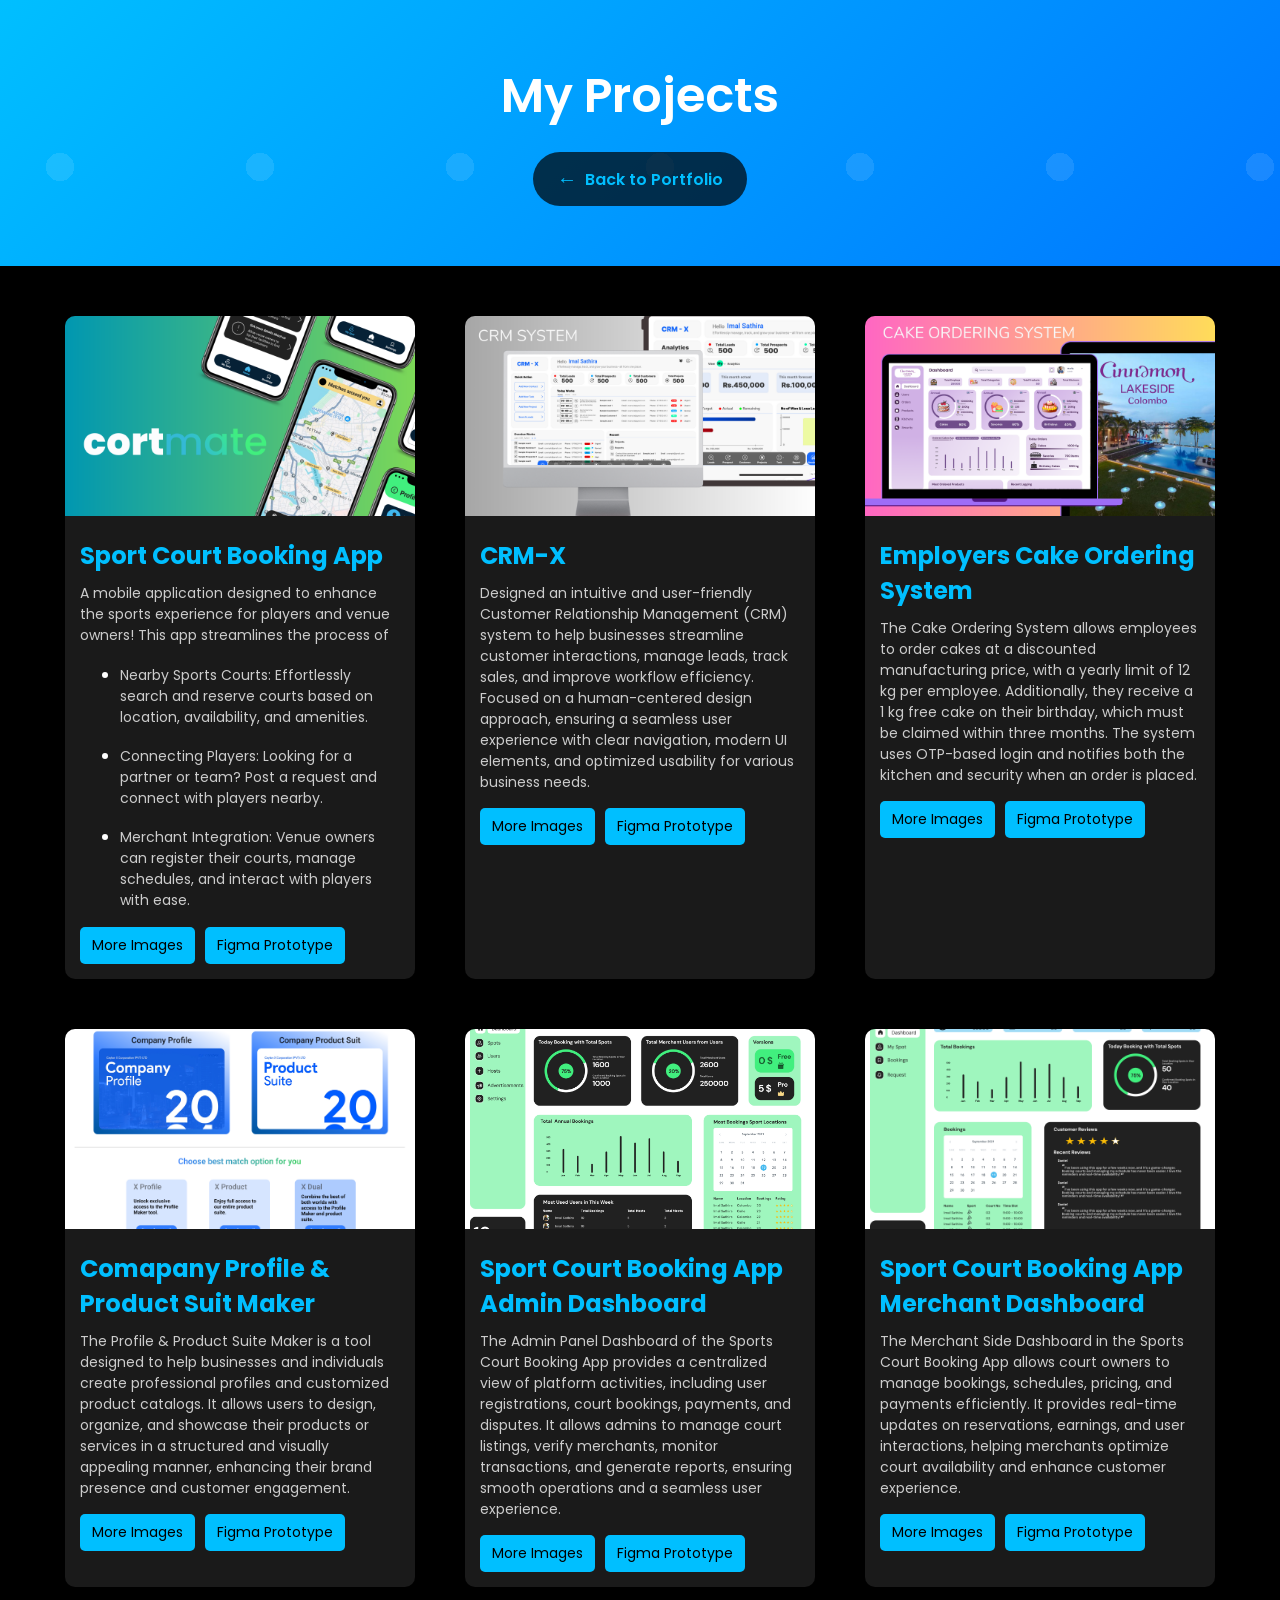
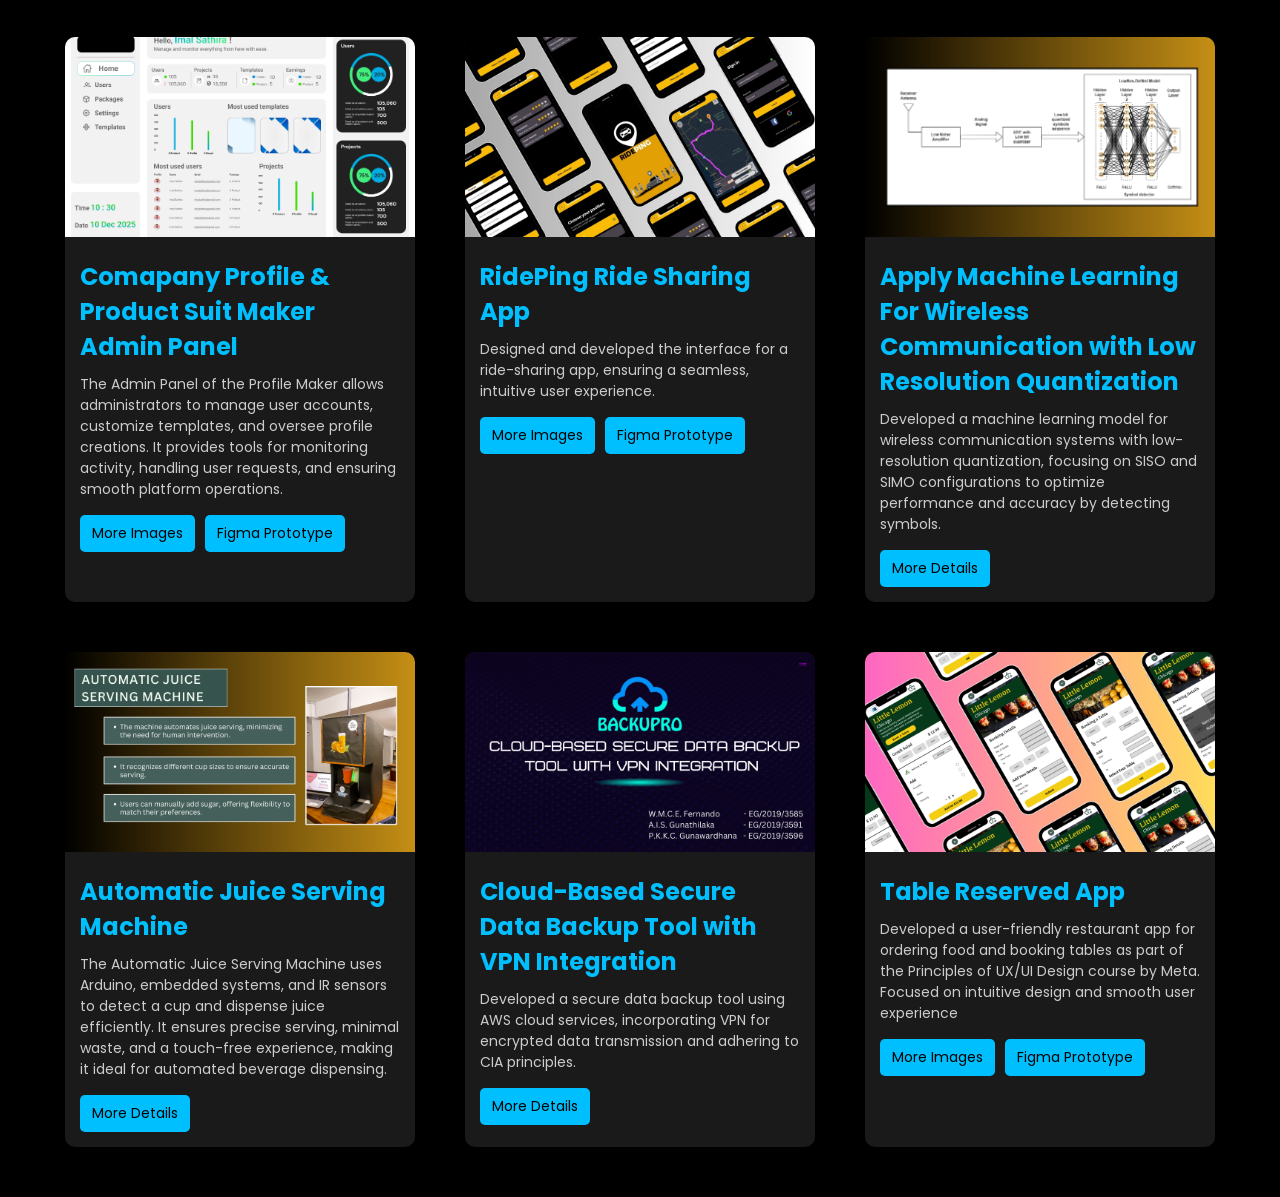
<file: projects.html>
<!DOCTYPE html>
<html lang="en">
<head>
  <meta charset="UTF-8">
  <meta name="viewport" content="width=device-width, initial-scale=1.0">
  <title>My Projects</title>
  <link rel="stylesheet" href="styles_project.css">
  <!-- Add Google Fonts for better typography -->
  <link href="https://fonts.googleapis.com/css2?family=Poppins:wght@400;600&display=swap" rel="stylesheet">
</head>
<body>
  <header>
    <div class="header-content">
      <h1 class="title">My Projects</h1>
      <a href="index.html" class="back-button">
        <span>←</span> Back to Portfolio
      </a>
    </div>
  </header>

  <section class="projects-container">
    <!-- Project 1 -->
    <div class="project-card">
      <img src="images/cortmate.png" alt="Project 1">
      <div class="project-content">
        <h2>Sport Court Booking App</h2>
        <p>A mobile application designed to enhance the sports experience for players and venue owners! This app streamlines the process of 
            <ul>
            <li><p>Nearby Sports Courts: Effortlessly search and reserve courts based on location, availability, and amenities.</p> </li>
            <li><p>Connecting Players: Looking for a partner or team? Post a request and connect with players nearby.</p></li>
            <li><p>Merchant Integration: Venue owners can register their courts, manage schedules, and interact with players with ease.</p></li></ul></p>
        <div class="project-links">
          <a href="#" class="openPopup" data-gallery="cortmate">More Images</a>
          <a href="https://www.figma.com/proto/gwUOu8OwyuykT75qXPnqIi/Sport-Booking-Prototype?node-id=0-1&t=bTinV9RVYcWO97EU-1" target="_blank">Figma Prototype</a>
        </div>
      </div>
    </div>

    <!-- Project 1 pop up -->
<!-- Image Gallery Popup -->
<div class="popup-container" id="imagePopup">
  <div class="popup-content">
    <div class="gallery-close">&times;</div>
    <div class="gallery-container" id="galleryContainer">
      <!-- Images will be added dynamically via JavaScript -->
    </div>
    <div class="gallery-counter" id="galleryCounter">1 / 5</div>
    <div class="gallery-nav gallery-prev">&lt;</div>
    <div class="gallery-nav gallery-next">&gt;</div>
    <div class="gallery-dots" id="galleryDots"></div>
  </div>
</div>
    

    <!-- Project 2 -->
    <div class="project-card">
      <img src="images/crm.png" alt="Project 2">
      <div class="project-content">
        <h2>CRM-X</h2>
        <p>Designed an intuitive and user-friendly Customer Relationship Management (CRM) system to help businesses streamline customer interactions, manage leads, track sales, and improve workflow efficiency. Focused on a human-centered design approach, ensuring a seamless user experience with clear navigation, modern UI elements, and optimized usability for various business needs.</p>
        <div class="project-links">
          <a href="#" class="openPopup" data-gallery="crm">More Images</a>
          <a href="https://www.figma.com/proto/A4VMrtIazMumMkj9ybO9Lb/CRM?node-id=0-1&t=9D0Cru1dXAZolgjX-1" target="_blank">Figma Prototype</a>
        </div>
      </div>
    </div>





     <!-- Project 2 -->
     <div class="project-card">
        <img src="images/cake1.png" alt="Project 2">
        <div class="project-content">
          <h2>Employers Cake Ordering System</h2>
          <p>The Cake Ordering System allows employees to order cakes at a discounted manufacturing price, with a yearly limit of 12 kg per employee. Additionally, they receive a 1 kg free cake on their birthday, which must be claimed within three months. The system uses OTP-based login and notifies both the kitchen and security when an order is placed.</p>
          <div class="project-links">
            <a href="#" class="openPopup" data-gallery="cake">More Images</a>
            <a href="https://www.figma.com/proto/bfjWOSKgYcKP742j6H9xGb/Cinnamon-Lakeside?node-id=0-1&t=9vhouSYEy7OSTjEs-1" target="_blank">Figma Prototype</a>
          </div>
        </div>
      </div>



       <!-- Project 2 -->
    <div class="project-card">
        <img src="images/profile.png" alt="Project 2">
        <div class="project-content">
          <h2>Comapany Profile & Product Suit Maker</h2>
          <p>The Profile & Product Suite Maker is a tool designed to help businesses and individuals create professional profiles and customized product catalogs. It allows users to design, organize, and showcase their products or services in a structured and visually appealing manner, enhancing their brand presence and customer engagement.</p>
          <div class="project-links">
            <a href="#" class="openPopup" data-gallery="Profile">More Images</a>
            <a href="https://www.figma.com/proto/tKQ3l2vjlbo65G2FasksbR/Company-Profile-Maker?node-id=0-1&t=6VO74Rnw8xFRWGHn-1" target="_blank">Figma Prototype</a>
          </div>
        </div>
      </div>


       <!-- Project 2 -->
    <div class="project-card">
        <img src="images/sport_admin.png" alt="Project 2">
        <div class="project-content">
          <h2>Sport Court Booking App Admin Dashboard</h2>
          <p>The Admin Panel Dashboard of the Sports Court Booking App provides a centralized view of platform activities, including user registrations, court bookings, payments, and disputes. It allows admins to manage court listings, verify merchants, monitor transactions, and generate reports, ensuring smooth operations and a seamless user experience.</p>
          <div class="project-links">
            <a href="#" class="openPopup" data-gallery="Sport_admin">More Images</a>
            <a href="https://www.figma.com/proto/gwUOu8OwyuykT75qXPnqIi/Sport-Booking-Prototype?node-id=224-652&t=6VO74Rnw8xFRWGHn-1" target="_blank">Figma Prototype</a>
          </div>
        </div>
      </div>


      <div class="project-card">
        <img src="images/Sport_Merchant.png" alt="Project 2">
        <div class="project-content">
          <h2>Sport Court Booking App Merchant Dashboard</h2>
          <p>The Merchant Side Dashboard in the Sports Court Booking App allows court owners to manage bookings, schedules, pricing, and payments efficiently. It provides real-time updates on reservations, earnings, and user interactions, helping merchants optimize court availability and enhance customer experience.</p>
          <div class="project-links">
            <a href="#" class="openPopup" data-gallery="Sport_Merchant">More Images</a>
            <a href="https://www.figma.com/proto/gwUOu8OwyuykT75qXPnqIi/Sport-Booking-Prototype?node-id=224-653&t=6VO74Rnw8xFRWGHn-1" target="_blank">Figma Prototype</a>
          </div>
        </div>
      </div>



      <div class="project-card">
        <img src="images/profile_admin.png" alt="Project 2">
        <div class="project-content">
          <h2>Comapany Profile & Product Suit Maker Admin Panel</h2>
          <p>The Admin Panel of the Profile Maker allows administrators to manage user accounts, customize templates, and oversee profile creations. It provides tools for monitoring activity, handling user requests, and ensuring smooth platform operations.</p>
          <div class="project-links">
            <a href="#" class="openPopup" data-gallery="Profile_admin">More Images</a>
            <a href="https://www.figma.com/proto/tKQ3l2vjlbo65G2FasksbR/Company-Profile-Maker?node-id=163-2609&t=6VO74Rnw8xFRWGHn-1" target="_blank">Figma Prototype</a>
          </div>
        </div>
      </div>

      <div class="project-card">
        <img src="images/6.jpg" alt="Project 2">
        <div class="project-content">
          <h2>RidePing Ride Sharing App</h2>
          <p>Designed and developed the interface for a ride-sharing app, ensuring a seamless, intuitive user experience.</p>
          <div class="project-links">
            <a href="#" class="openPopup" data-gallery="rideping">More Images</a>
            <a href="https://figma.com/yourlink" target="_blank">Figma Prototype</a>
          </div>
        </div>
      </div>



      <div class="project-card">
        <img src="images/wireless.png" alt="Project 2">
        <div class="project-content">
          <h2>Apply Machine Learning For Wireless Communication with Low Resolution Quantization</h2>
          <p>Developed a machine learning model for wireless communication systems with low-resolution quantization,
            focusing on SISO and SIMO configurations to optimize performance and accuracy by detecting symbols.</p>
          <div class="project-links">
            <a href="https://github.com/yourusername/project2" target="_blank">More Details</a>
      
          </div>
        </div>
      </div>


      <div class="project-card">
        <img src="images/8.png" alt="Project 2">
        <div class="project-content">
          <h2>Automatic Juice Serving Machine</h2>
          <p>The Automatic Juice Serving Machine uses Arduino, embedded systems, and IR sensors to detect a cup and dispense juice efficiently. It ensures precise serving, minimal waste, and a touch-free experience, making it ideal for automated beverage dispensing.</p>
          <div class="project-links">
            <a href="https://github.com/yourusername/project2" target="_blank">More Details</a>
            
          </div>
        </div>
      </div>



      <div class="project-card">
        <img src="images/cloud.png" alt="Project 2">
        <div class="project-content">
          <h2> Cloud-Based Secure Data Backup Tool with VPN Integration</h2>
          <p>Developed a secure data backup tool using AWS cloud services, incorporating VPN for encrypted data
            transmission and adhering to CIA principles.</p>
          <div class="project-links">
            <a href="https://github.com/yourusername/project2" target="_blank">More Details</a>
            
          </div>
        </div>
      </div>

      <div class="project-card">
        <img src="images/4.png" alt="Project 2">
        <div class="project-content">
          <h2>Table Reserved App</h2>
          <p>Developed a user-friendly restaurant app for ordering food and booking tables as part of the Principles of
            UX/UI Design course by Meta. Focused on intuitive design and smooth user experience</p>
          <div class="project-links">
            <a href="#" class="openPopup" data-gallery="Table">More Images</a>
            <a href="https://figma.com/yourlink" target="_blank">Figma Prototype</a>
          </div>
        </div>
      </div>


    <!-- Add more projects as needed -->
  </section>

  <script>
    // Gallery data - you can customize with your own images
    const galleryData = {
      "cortmate": [
        "images/cortmate.png",
        "images/Coutmate1.png",
        "images/Coutmate2.png",
        "images/Courtmate3.png",
        "images/Courtmate4.png"
      ],

      "crm": [
        "images/crm.png",
        "images/crm1.png",
        "images/crm2.png",
        "images/crm3.png",
        "images/crm4.png"
      ],

      "cake": [
        "images/cake1.png",
        "images/cake0.png",
        "images/cake2.png",
        "images/cake3.png",
        "images/cake.png"
      ],

      "Profile": [
        "images/profile.png",
        "images/Profile1.jpg",
        "images/Profile2.png",
        "images/Profile3.png",
        "images/Profile4.png"
      ],

      "Sport_admin": [
        "images/sport_admin.png",
        "images/sportadmin1.png",
        "images/sportadmin2.png",
        "images/sportadmin3.png",
        "images/sportadmin4.png"
      ],

      "Sport_Merchant": [
        "images/sport_merchant.png",
        "images/merchant1.png",
        "images/merchant2.png",
        "images/merchant3.png",
        "images/merchant4.png"
      ],

      "Profile_admin": [
        "images/profile_admin.png",
        "images/cortmate.png",
        "images/cortmate.png",
        "images/cortmate.png",
        "images/cortmate.png"
      ],

      "rideping": [
        "images/6.jpg",
        "images/cortmate.png",
        "images/cortmate.png",
        "images/cortmate.png",
        "images/cortmate.png"
      ],

      "Table": [
        "images/4.png",
        "images/cortmate.png",
        "images/cortmate.png",
        "images/cortmate.png",
        "images/cortmate.png"
      ]
      // Add more galleries for other projects as needed
    };
    
    // Elements
    const popup = document.getElementById('imagePopup');
    const galleryContainer = document.getElementById('galleryContainer');
    const galleryCounter = document.getElementById('galleryCounter');
    const galleryDots = document.getElementById('galleryDots');
    const openButtons = document.querySelectorAll('.openPopup');
    const closeButton = document.querySelector('.gallery-close');
    const prevButton = document.querySelector('.gallery-prev');
    const nextButton = document.querySelector('.gallery-next');
    
    let currentGallery = [];
    let currentIndex = 0;
    
    // Open popup and initialize gallery
    openButtons.forEach(button => {
      button.addEventListener('click', function(e) {
        e.preventDefault();
        const galleryName = this.dataset.gallery;
        
        if (galleryData[galleryName]) {
          currentGallery = galleryData[galleryName];
          currentIndex = 0;
          initGallery();
          popup.style.display = 'flex';
          document.body.style.overflow = 'hidden'; // Prevent scrolling when popup is open
        }
      });
    });
    
    // Close popup
    closeButton.addEventListener('click', function() {
      popup.style.display = 'none';
      document.body.style.overflow = 'auto'; // Enable scrolling
      // Clear the gallery
      galleryContainer.innerHTML = '';
      galleryDots.innerHTML = '';
    });
    
    // Navigate to previous image
    prevButton.addEventListener('click', function() {
      if (currentIndex > 0) {
        currentIndex--;
      } else {
        currentIndex = currentGallery.length - 1;
      }
      updateGallery();
    });
    
    // Navigate to next image
    nextButton.addEventListener('click', function() {
      if (currentIndex < currentGallery.length - 1) {
        currentIndex++;
      } else {
        currentIndex = 0;
      }
      updateGallery();
    });
    
    // Initialize gallery with images
    function initGallery() {
      galleryContainer.innerHTML = '';
      galleryDots.innerHTML = '';
      
      // Add all images to the container
      currentGallery.forEach((src, index) => {
        const img = document.createElement('img');
        img.src = src;
        img.alt = `Gallery image ${index + 1}`;
        img.className = `gallery-image ${index === 0 ? 'active' : ''}`;
        galleryContainer.appendChild(img);
        
        // Create dots
        const dot = document.createElement('div');
        dot.className = `gallery-dot ${index === 0 ? 'active' : ''}`;
        dot.dataset.index = index;
        dot.addEventListener('click', function() {
          currentIndex = parseInt(this.dataset.index);
          updateGallery();
        });
        galleryDots.appendChild(dot);
      });
      
      // Update counter
      galleryCounter.textContent = `1 / ${currentGallery.length}`;
    }
    
    // Update gallery display
    function updateGallery() {
      // Update active image
      const images = galleryContainer.querySelectorAll('.gallery-image');
      images.forEach((img, index) => {
        img.classList.toggle('active', index === currentIndex);
      });
      
      // Update dots
      const dots = galleryDots.querySelectorAll('.gallery-dot');
      dots.forEach((dot, index) => {
        dot.classList.toggle('active', index === currentIndex);
      });
      
      // Update counter
      galleryCounter.textContent = `${currentIndex + 1} / ${currentGallery.length}`;
    }
    
    // Close popup when clicking outside content
    popup.addEventListener('click', function(e) {
      if (e.target === popup) {
        closeButton.click();
      }
    });
    
    // Keyboard navigation
    document.addEventListener('keydown', function(e) {
      if (popup.style.display === 'flex') {
        if (e.key === 'Escape') {
          closeButton.click();
        } else if (e.key === 'ArrowLeft') {
          prevButton.click();
        } else if (e.key === 'ArrowRight') {
          nextButton.click();
        }
      }
    });
  </script>


</body>
</html>
</file>
<file: styles_project.css>
/* General Styles */
body {
    font-family: 'Poppins', sans-serif;
    margin: 0;
    padding: 0;
    background-color: #000;
    color: #fff;
    
  }
  
  header {
    background: linear-gradient(135deg, #00BFFF, #0077ff); /* Gradient background */
    padding: 60px 20px;
    text-align: center;
    box-shadow: 0 4px 15px rgba(0, 0, 0, 0.3);
    position: relative;
    overflow: hidden;
    animation: gradientAnimation 10s ease infinite; /* Animate gradient */
  }

  @keyframes gradientAnimation {
    0% {
      background: linear-gradient(135deg, #00BFFF, #0077ff);
    }
    25% {
      background: linear-gradient(225deg, #00BFFF, #0077ff);
    }
    50% {
      background: linear-gradient(315deg, #00BFFF, #0077ff);
    }
    75% {
      background: linear-gradient(45deg, #00BFFF, #0077ff);
    }
    100% {
      background: linear-gradient(135deg, #00BFFF, #0077ff);
    }
  }
  
  .header-content {
    max-width: 1200px;
    margin: 0 auto;
    position: relative;
    z-index: 2;
  }
  
  .title {
    font-size: 48px;
    font-weight: 600;
    margin: 0;
    color: #fff;
    animation: fadeInDown 1s ease-out, float 3s ease-in-out infinite;
  }
  
  /* Floating animation for the title */
@keyframes float {
    0%, 100% {
      transform: translateY(0);
    }
    50% {
      transform: translateY(-10px);
    }
  }
  

  

  .back-button {
    display: inline-flex;
    align-items: center;
    margin-top: 20px;
    padding: 12px 24px;
    background-color: rgba(0, 0, 0, 0.7); /* Semi-transparent black */
    color: #00BFFF;
    text-decoration: none;
    border-radius: 30px;
    font-size: 16px;
    font-weight: 600;
    transition: background-color 0.3s ease, color 0.3s ease, transform 0.3s ease;
    animation: fadeInUp 1s ease-out;
  }
  
  
  .back-button span {
    margin-right: 8px;
    font-size: 20px;
  }
  
  .back-button:hover {
    background-color: #00BFFF;
    color: #000;
    transform: translateY(-5px); /* Lift button on hover */
  }


  /* Animated background effect */
header::before {
    content: '';
    position: absolute;
    top: -50%;
    left: -50%;
    width: 200%;
    height: 200%;
    background: radial-gradient(circle, rgba(255, 255, 255, 0.1) 10%, transparent 10.01%);
    background-size: 200px 200px;
    animation: moveBackground 10s linear infinite;
    z-index: 1;
  }
  
  @keyframes moveBackground {
    from {
      transform: translateY(0);
    }
    to {
      transform: translateY(200px);
    }
  }

  
  /* Animations */
  @keyframes fadeInDown {
    from {
      opacity: 0;
      transform: translateY(-20px);
    }
    to {
      opacity: 1;
      transform: translateY(0);
    }
  }
  
  @keyframes fadeInUp {
    from {
      opacity: 0;
      transform: translateY(20px);
    }
    to {
      opacity: 1;
      transform: translateY(0);
    }
  }
  
  /* Project Cards (unchanged) */
  .projects-container {
    display: flex;
    flex-wrap: wrap;
    justify-content: center;
    padding: 50px;
    gap: 50px;
  }
  
  .project-card {
    background-color: #1a1a1a;
    border-radius: 10px;
    overflow: hidden;
    width: 350px;
    transition: transform 0.3s ease, box-shadow 0.3s ease;
    transform-origin: center; /* Ensures the zoom is centered */
  }
  
  .project-card:hover {
    transform: scale(2);
    box-shadow: 0 8px 16px rgba(0, 191, 255, 0.4);
  }
  
  .project-card img {
    width: 100%;
    height: 200px;
    object-fit: cover;
    transition: transform 0.3s ease 0.1s; /* Smooth image zoom */
  }

  .project-card:hover img {
    transform: scale(1.1); /* Slightly larger zoom for the image */
  }
  
  .project-content {
    padding: 15px;
  }
  
  .project-content h2 {
    margin: 0 0 10px;
    font-size: 24px;
    color: #00BFFF;
  }
  
  .project-content p {
    font-size: 14px;
    color: #ccc;
    margin: 0 0 15px;
  }
  
  .project-links {
    display: flex;
    gap: 10px;
  }
  
  .project-links a {
    display: inline-block;
    padding: 8px 12px;
    background-color: #00BFFF;
    color: #000;
    text-decoration: none;
    border-radius: 5px;
    font-size: 14px;
    transition: background-color 0.3s ease, color 0.3s ease;
  }
  
  .project-links a:hover {
    background-color: #000;
    color: #00BFFF;
  }

  /* Fade-in animation for project cards */
@keyframes fadeIn {
    from {
      opacity: 0;
      transform: translateY(20px);
    }
    to {
      opacity: 1;
      transform: translateY(0);
    }
  }
  
  .project-card {
    animation: fadeIn 0.5s ease-out;
    animation-fill-mode: both;
  }
  
  /* Delay animations for each card */
  .project-card:nth-child(1) {
    animation-delay: 0.2s;
  }
  
  .project-card:nth-child(2) {
    animation-delay: 0.4s;
  }
  
  .project-card:nth-child(3) {
    animation-delay: 0.6s;
  }
  
  /* Add more delays as needed */

      /* Image Gallery Popup */
      .popup-container {
        display: none;
        position: fixed;
        top: 0;
        left: 0;
        width: 100%;
        height: 100%;
        background-color: rgba(0, 0, 0, 0.8);
        z-index: 1000;
        justify-content: center;
        align-items: center;
      }
      
      .popup-content {
        position: relative;
        width: 80%;
        max-width: 1000px;
        background-color: white;
        border-radius: 8px;
        overflow: hidden;
      }
      
      .gallery-container {
        position: relative;
        width: 100%;
        height: 500px;
      }
      
      .gallery-image {
        position: absolute;
        top: 0;
        left: 0;
        width: 100%;
        height: 100%;
        object-fit: contain;
        opacity: 0;
        transition: opacity 0.3s ease;
      }
      
      .gallery-image.active {
        opacity: 1;
      }
      
      .gallery-nav {
        position: absolute;
        top: 50%;
        transform: translateY(-50%);
        width: 50px;
        height: 50px;
        background-color: rgba(0, 0, 0, 0.5);
        color: white;
        font-size: 24px;
        display: flex;
        justify-content: center;
        align-items: center;
        cursor: pointer;
        border-radius: 50%;
        user-select: none;
      }
      
      .gallery-prev {
        left: 20px;
      }
      
      .gallery-next {
        right: 20px;
      }
      
      .gallery-close {
        position: absolute;
        top: 10px;
        right: 10px;
        width: 30px;
        height: 30px;
        background-color: rgba(0, 0, 0, 0.7);
        color: white;
        font-size: 18px;
        display: flex;
        justify-content: center;
        align-items: center;
        cursor: pointer;
        border-radius: 50%;
        z-index: 1001;
      }
      
      .gallery-counter {
        position: absolute;
        bottom: 20px;
        left: 50%;
        transform: translateX(-50%);
        background-color: rgba(0, 0, 0, 0.5);
        color: white;
        padding: 5px 10px;
        border-radius: 15px;
        font-size: 14px;
      }
      
      /* Image dots navigation */
      .gallery-dots {
        position: absolute;
        bottom: 10px;
        left: 0;
        right: 0;
        display: flex;
        justify-content: center;
        gap: 8px;
      }
      
      .gallery-dot {
        width: 12px;
        height: 12px;
        border-radius: 50%;
        background-color: rgba(255, 255, 255, 0.5);
        cursor: pointer;
      }
      
      .gallery-dot.active {
        background-color: white;
      }
</file>
